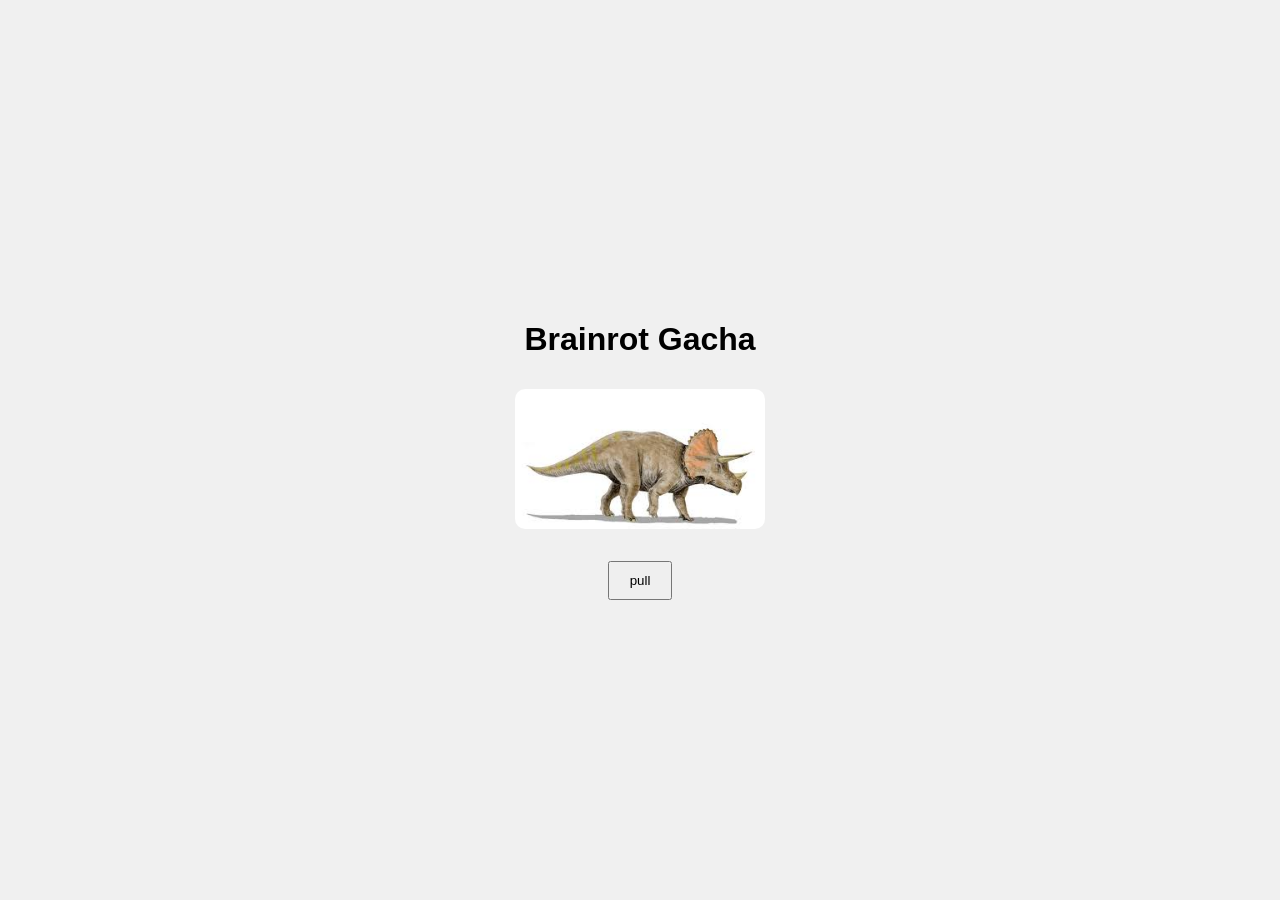
<file: game/index.html>
<!DOCTYPE html>
<html lang="en">
<head>
    <meta charset="UTF-8">
    <meta name="viewport" content="width=device-width, initial-scale=1.0">
    <title>Dino Gacha Pull</title>
    <style>
        body { 
            font-family: sans-serif; 
            display: flex; 
            justify-content: center; 
            align-items: center; 
            height: 100vh; 
            margin: 0; 
            background: #f0f0f0;
            text-align: center;
        }
        .hidden { display: none; }
        .flip { transform: scaleX(-1); }
        img { max-width: 250px; border-radius: 10px; margin: 10px; }
        .shake { animation: shake 0.5s infinite; }
        @keyframes shake {
            10%, 90% { transform: translate3d(-1px, 0, 0); }
            20%, 80% { transform: translate3d(2px, 0, 0); }
            30% { transform: translate3d(-4px, 0, 0); }
        }
       
    </style>
</head>
<body>

<div id="game-container">
    <div id="display-area">
        <h1 id="status">Brainrot Gacha</h1>
        <img src="images/confetti.gif" alt="" class="hidden" id="confetti1">
        <img src="images/dino.jpg" alt="dino" id="main-img">
        <img src="images/confetti.gif" alt="" class="flip hidden" id="confetti2">
    </div>
    <br>
    <button onclick="pull()" id="pull-btn" style="padding: 10px 20px; cursor:pointer;">pull</button>
    <button onclick="location.reload()" id="reset-btn" class="hidden" style="padding: 10px 20px;">Try Again</button>
</div>

<script>
function pull() {
    let roll = Math.floor(Math.random() * 100) + 1;
    let imgElement = document.getElementById('main-img');
    let statusText = document.getElementById('status');
    let pullBtn = document.getElementById('pull-btn');
    let resetBtn = document.getElementById('reset-btn');

    
    pullBtn.style.display = "none";
    resetBtn.classList.remove('hidden');

    if (roll === 1) {
        statusText.innerHTML = " MYTHIC PULL ";
        imgElement.src = "images/sahur.jpg";
    } 
    else if (roll >= 2 && roll <= 52) {
        statusText.innerHTML = "COMMON PULL";
        imgElement.src = "images/shark.jpg";
    } 
    else if (roll > 52 && roll <= 70) {
        statusText.innerHTML = "RARE PULL";
        imgElement.src = "images/coffee.jpg";
    } 
    else {
        
        statusText.innerHTML = " EPIC PULL ";
        imgElement.src = "images/sixSeven.gif";
        
    
        document.getElementById("confetti1").classList.remove('hidden');
        document.getElementById("confetti2").classList.remove('hidden');
        
        
        let audio = new Audio("audio/67.mp3");
        audio.play().catch(e => console.log("Audio need user interaction first"));
    }
}

</script>

</body>
</html>
</body>
</html>
</file>
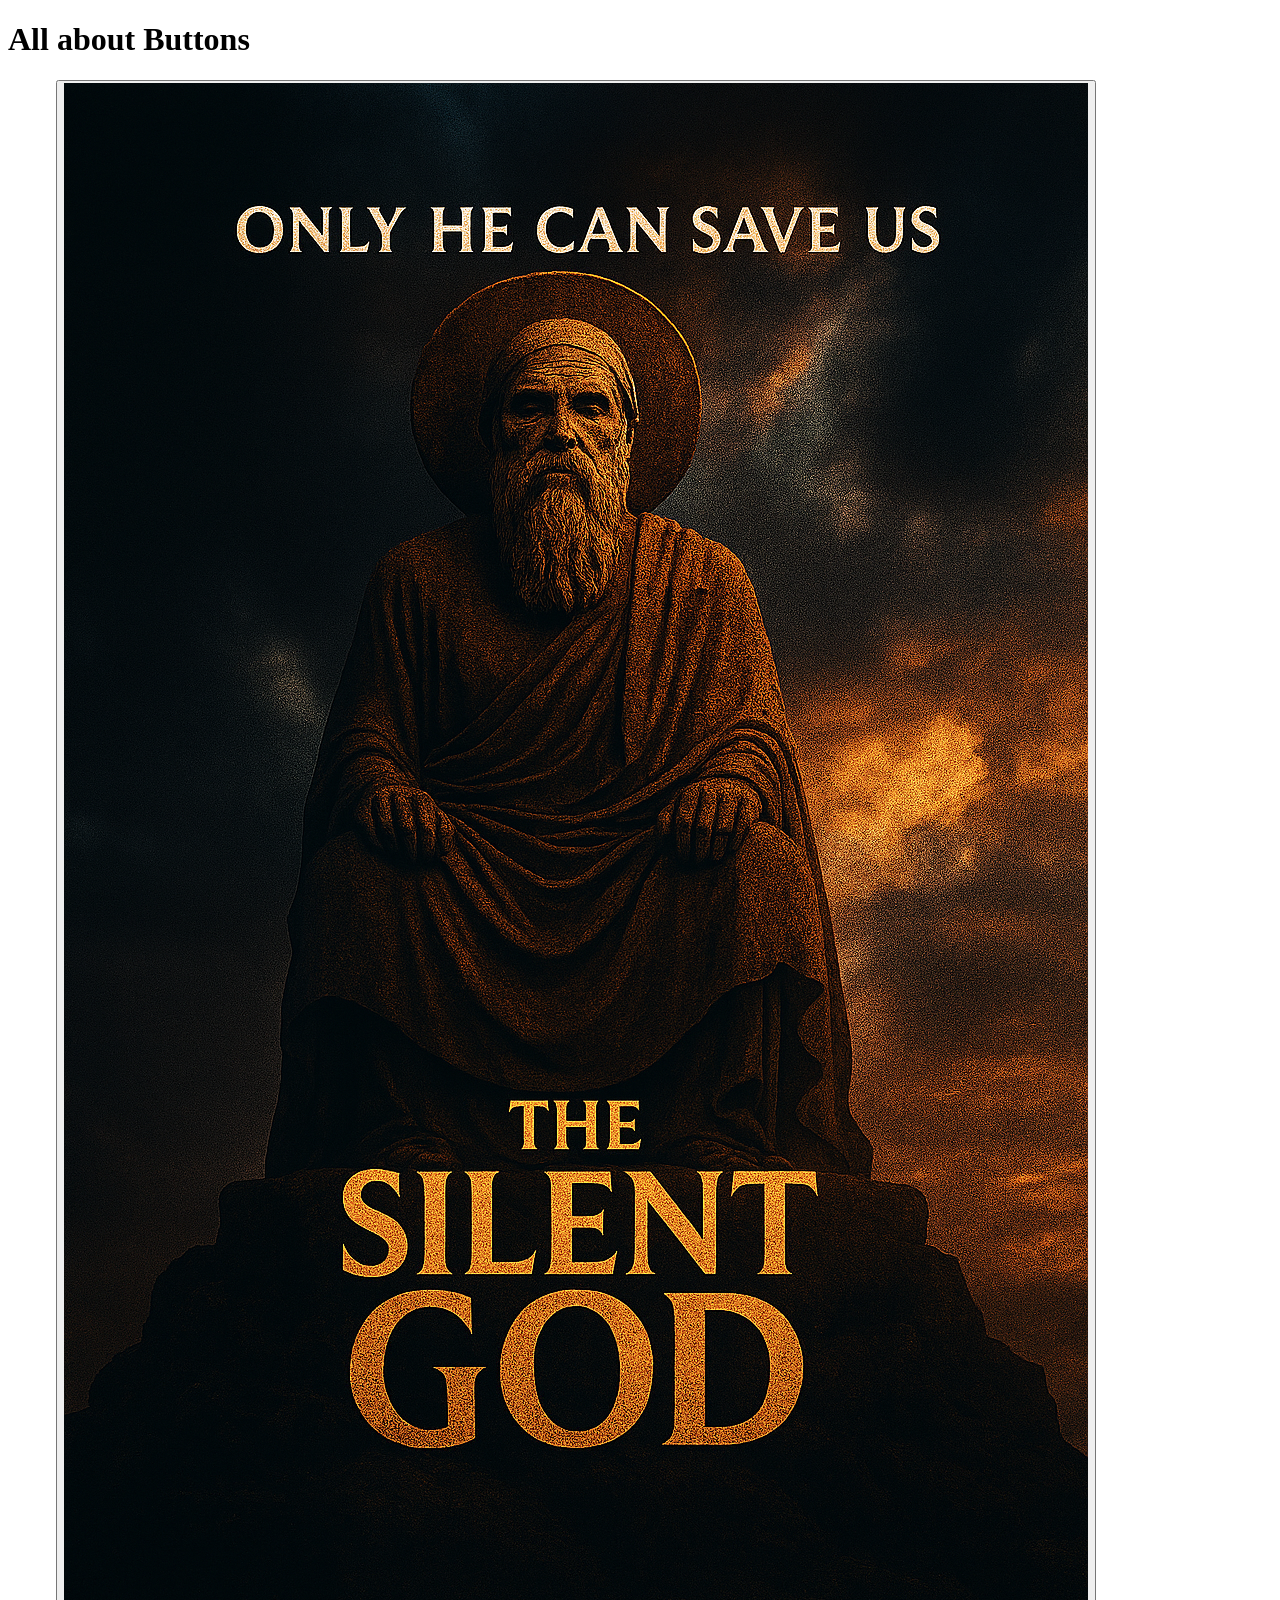
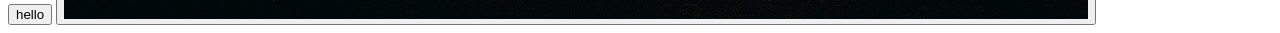
<file: examples/forms.html>
<!DOCTYPE html>
<html lang="en">
<head>
  <style>
 
  </style>
  <title></title>
  <meta charset="UTF-8">
</head>
<body>
    <script>
        function message(){
            alert('Hello, welcome to WCP:');
        }
        function messagetwo(){
            alert('I... am Steve');
        }
    </script>
<h1>All about Buttons</h1>
<input type="button" value="hello" onclick="message()">
<button onclick="messagetwo()"><img src="silent god.png"></button>
</body>
</html>
</file>
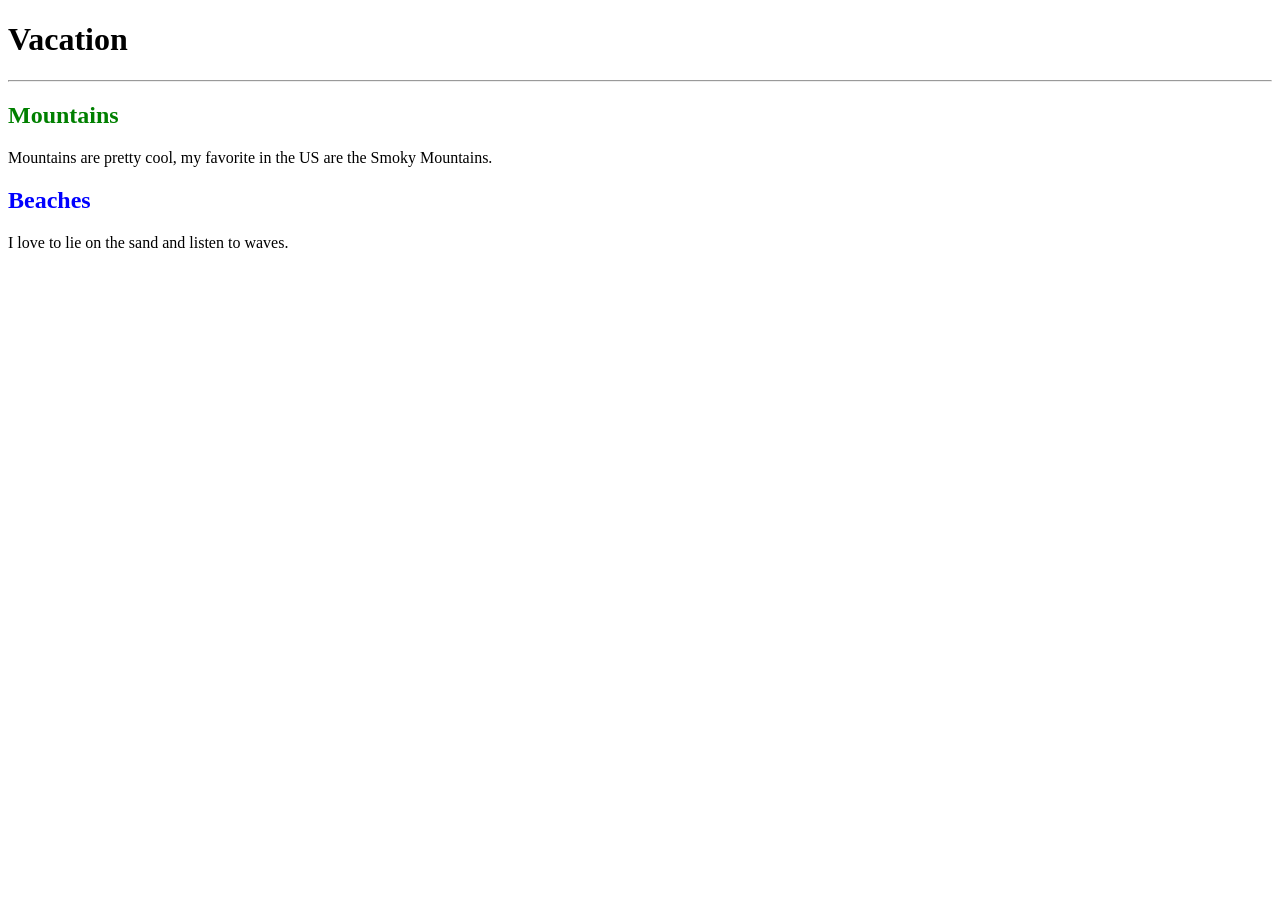
<file: examples/sep23.html>
<!DOCTYPE html>

<html lang="en">
<head>
    <style>
 #mountain{
    color: green;
 }
 #Beach{
    color: blue;
 }
    </style>
<title>Vacation</title>
<meta charset="UTF-8">
<meta name="description" content="">
<meta name="Keywords" content="">
</head>
<body>
    <header>
<h1>Vacation</h1>
<hr>
    </header>
    <nav>
     
    </nav>
    <main>
        <h2 id="mountain">Mountains</h2>
        <p>Mountains are pretty cool, my favorite in the US are the Smoky Mountains.</p>
        <h2 id="Beach">Beaches</h2>
        <p>I love to lie on the sand and listen to waves.</p>
    </main>
    <footer>

    </footer>
    
</body>


</html>
</file>
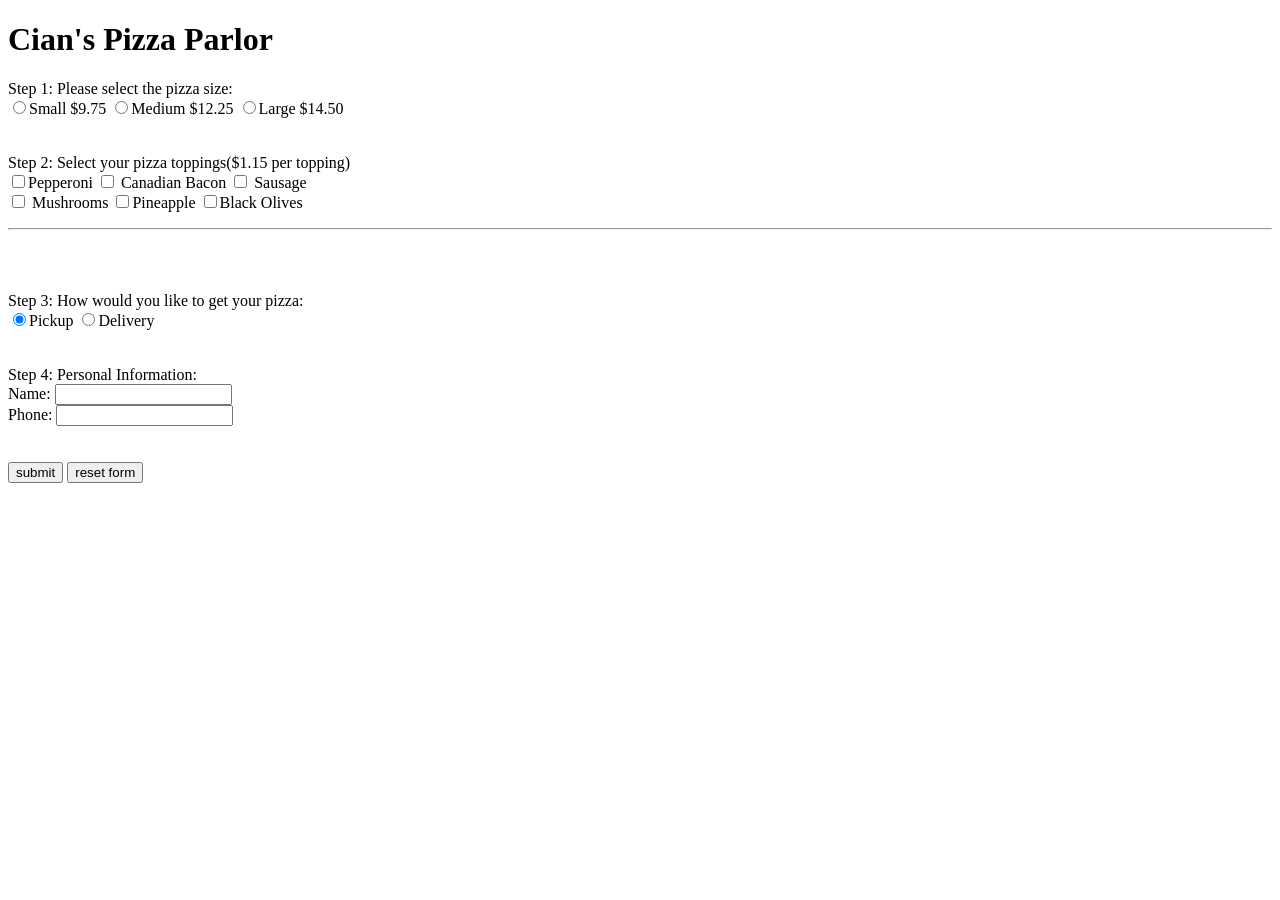
<file: javascript/lesson 6.html>
<!DOCTYPE html>
<html lang="en">
    <head>
        <style>
            .hide {
                display: none;
            }
        </style>
        <script>
            let size = document.getElementsByName("size");
            let pickup = document.getElementsByName("pickup");
            let toppings = document.getElementsByName("topping");

            function show() {
                document.getElementById("del").innerHTML.style.display = "block";
            }
        </script>
    </head>
    <body>
        <h1>Cian's Pizza Parlor</h1>

        <form>
            <p>Step 1: Please select the pizza size:<br>
                <input type="radio" name="size" required>Small $9.75
                <input type="radio" name="size">Medium $12.25
                <input type="radio" name="size">Large $14.50
                <br><br><br>

                Step 2: Select your pizza toppings&lpar;$1.15 per topping&rpar; <br>
                <input type="checkbox" id="peperonni" name="topping">Pepperoni 
                <input type="checkbox" id="cBacon"  name="topping"> Canadian Bacon
                <input type="checkbox" id="sausage"  name="topping"> Sausage<br>
                <input type="checkbox" id="mushrooms"  name="topping"> Mushrooms
                <input type="checkbox" id="pineapple"  name="topping">Pineapple
                <input type="checkbox" id="bOlives"  name="topping">Black Olives

                <hr>

                <br><br><br>
                Step 3: How would you like to get your pizza:<br>
                <input type="radio" name="pickup" required checked>Pickup
                <input type="radio" name="pickup" onclick="show()">Delivery
                <br><br><br>

                Step 4: Personal Information: <br>
               Name: <input type="text" name="name" id="name"><br>
               Phone: <input type="number" name="phone" id="phone">
               <br><br><br>

               <div class="hide" id="del">
                Address: <input type="text" id="address" name="address" required><br>
                City: <input type="text" id="city" name="city" required>
                 State: <input type="text" id="state" name="state" required>
                 Zip: <input type="text" id="zip" name="zip" required>
               </div>

               <input type="submit" value="submit"> <input type="reset" value="reset form">
               





            </p>
        </form>
    </body>
</html>
</file>
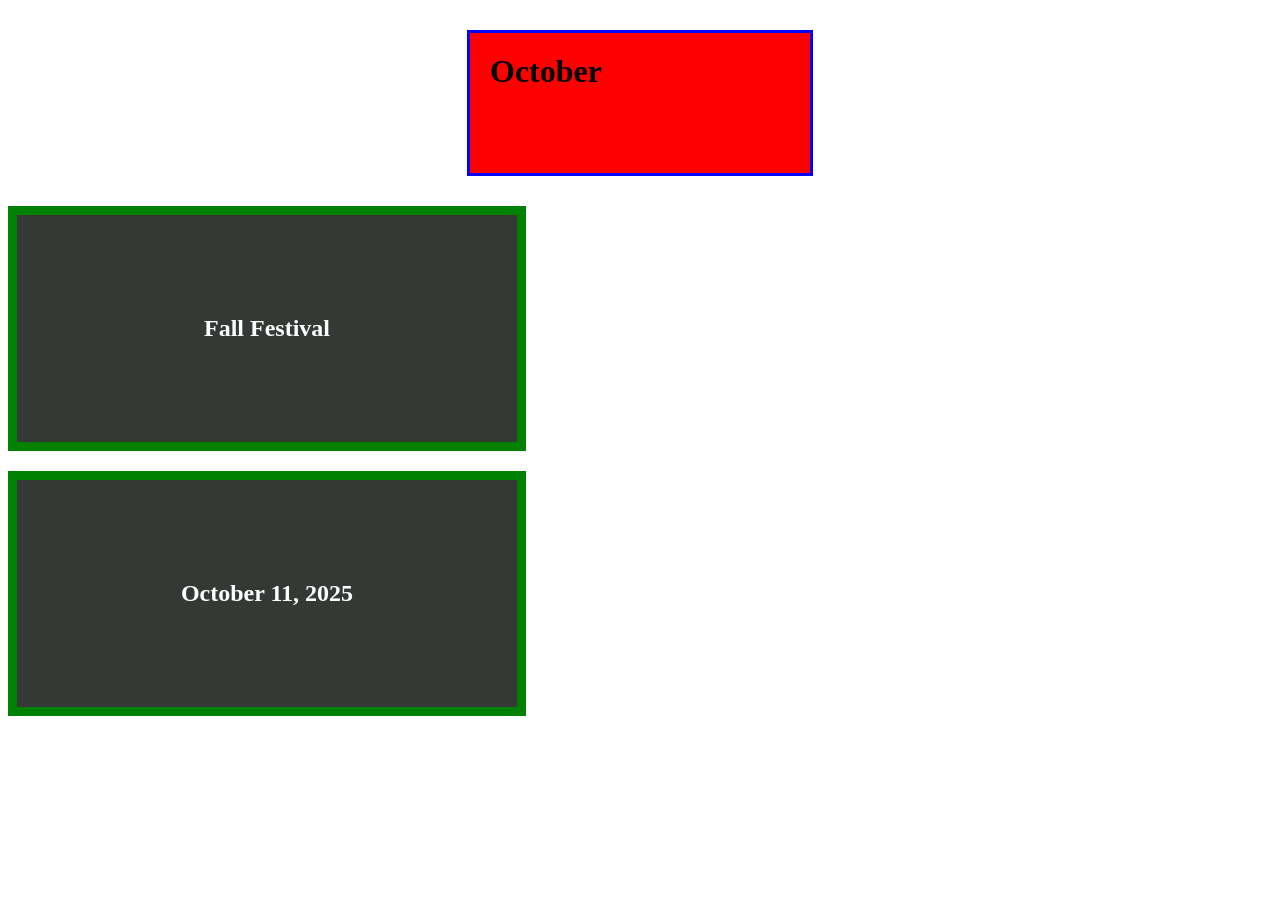
<file: examples/october/8.html>
<!DOCTYPE html>
<html lang="en">
<head>
    <style>
        h1 {
            border-color: blue;
            border-style: solid;
            margin: 30px auto;
            width: 50%;
            padding: 20px;
            background-color: red;
            max-width: 300px;
            height: 100px
        }
        h2 {
            width: 300px;
            border: solid green 9px;
            padding: 100px;
            text-align: center;
            background-color: rgb(53,57,53);
            color: white;
            margin: 100px, 300px, 250px;
        }
    </style>
	<meta charset="UTF-8">
	<title></title>
	<style>
		
	</style>
</head>
<body>
    <header>
        <h1>October</h1>
        <h2>Fall Festival</h2>
        <h2>October 11, 2025</h2>
    </header>
    <nav>

    </nav>
    <main>

    </main>
	<footer>
		
	</footer>
</body>
</html>
</file>
